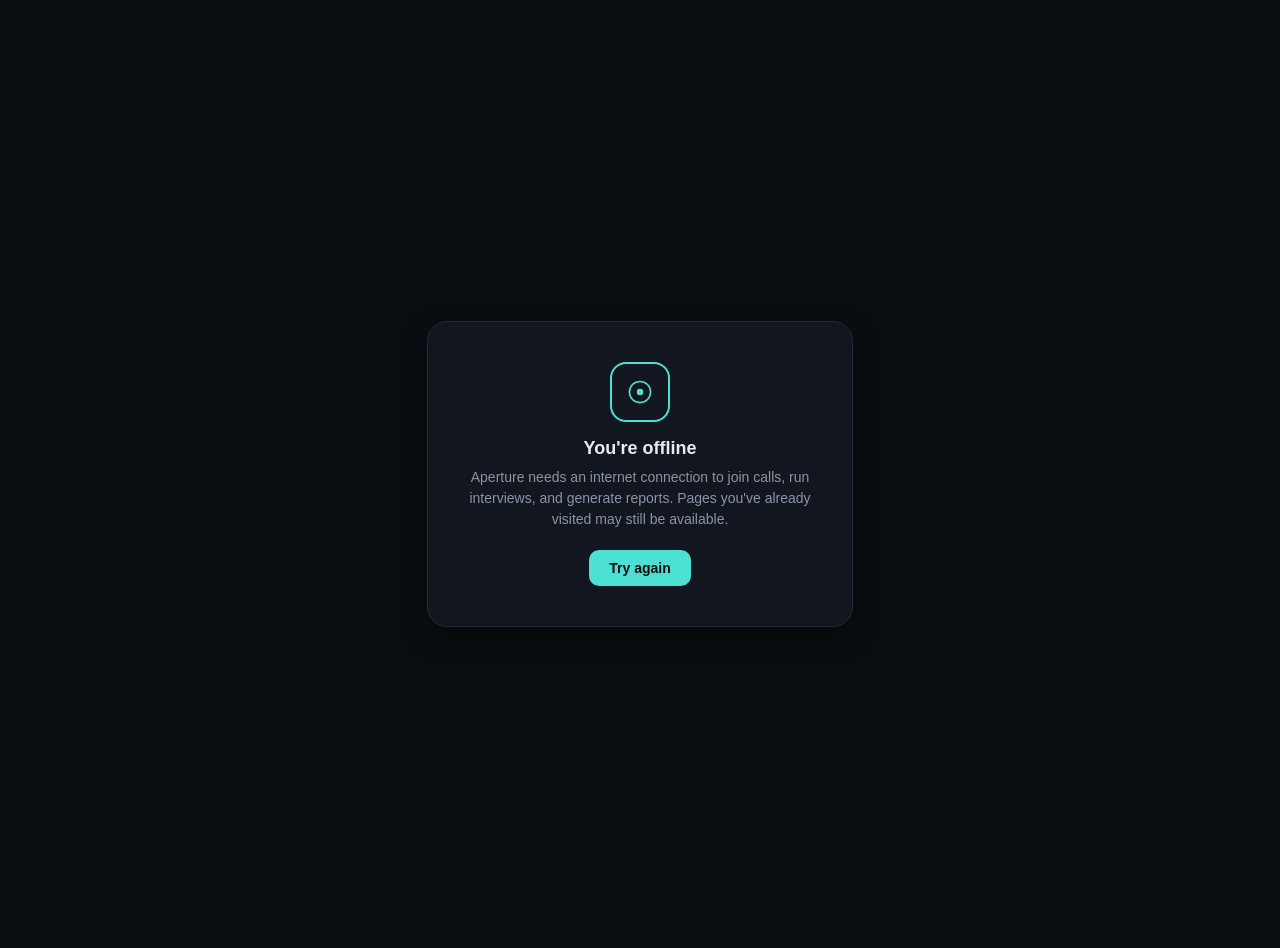
<file: public/offline.html>
<!doctype html>
<html lang="en">
  <head>
    <meta charset="UTF-8" />
    <meta name="viewport" content="width=device-width, initial-scale=1.0" />
    <title>Aperture — Offline</title>
    <style>
      body {
        margin: 0;
        min-height: 100vh;
        display: flex;
        align-items: center;
        justify-content: center;
        background: #0A0D12;
        font-family: 'Space Grotesk', -apple-system, BlinkMacSystemFont, "Segoe UI", Roboto, sans-serif;
        color: #E7EAF0;
        text-align: center;
        padding: 24px;
      }
      .card {
        background: #12161F;
        border: 1px solid #232838;
        border-radius: 20px;
        padding: 40px 32px;
        max-width: 360px;
        box-shadow: 0 10px 30px rgba(0, 0, 0, 0.4);
      }
      .logo {
        width: 56px;
        height: 56px;
        border-radius: 16px;
        border: 2px solid #4CE0D2;
        color: #4CE0D2;
        display: flex;
        align-items: center;
        justify-content: center;
        margin: 0 auto 16px;
      }
      h1 { font-size: 18px; margin: 0 0 8px; }
      p { font-size: 14px; color: #8B93A7; margin: 0 0 20px; line-height: 1.5; }
      button {
        background: #4CE0D2;
        color: #0A0D12;
        border: none;
        padding: 10px 20px;
        border-radius: 10px;
        font-size: 14px;
        font-weight: 600;
        cursor: pointer;
        font-family: inherit;
      }
      button:hover { opacity: 0.9; }
    </style>
  </head>
  <body>
    <div class="card">
      <div class="logo" aria-hidden="true">
        <svg viewBox="0 0 32 32" width="26" height="26">
          <circle cx="16" cy="16" r="13" fill="none" stroke="currentColor" stroke-width="2"/>
          <circle cx="16" cy="16" r="4" fill="currentColor"/>
        </svg>
      </div>
      <h1>You're offline</h1>
      <p>Aperture needs an internet connection to join calls, run interviews, and generate reports. Pages you've already visited may still be available.</p>
      <button onclick="location.reload()">Try again</button>
    </div>
  </body>
</html>
</file>
